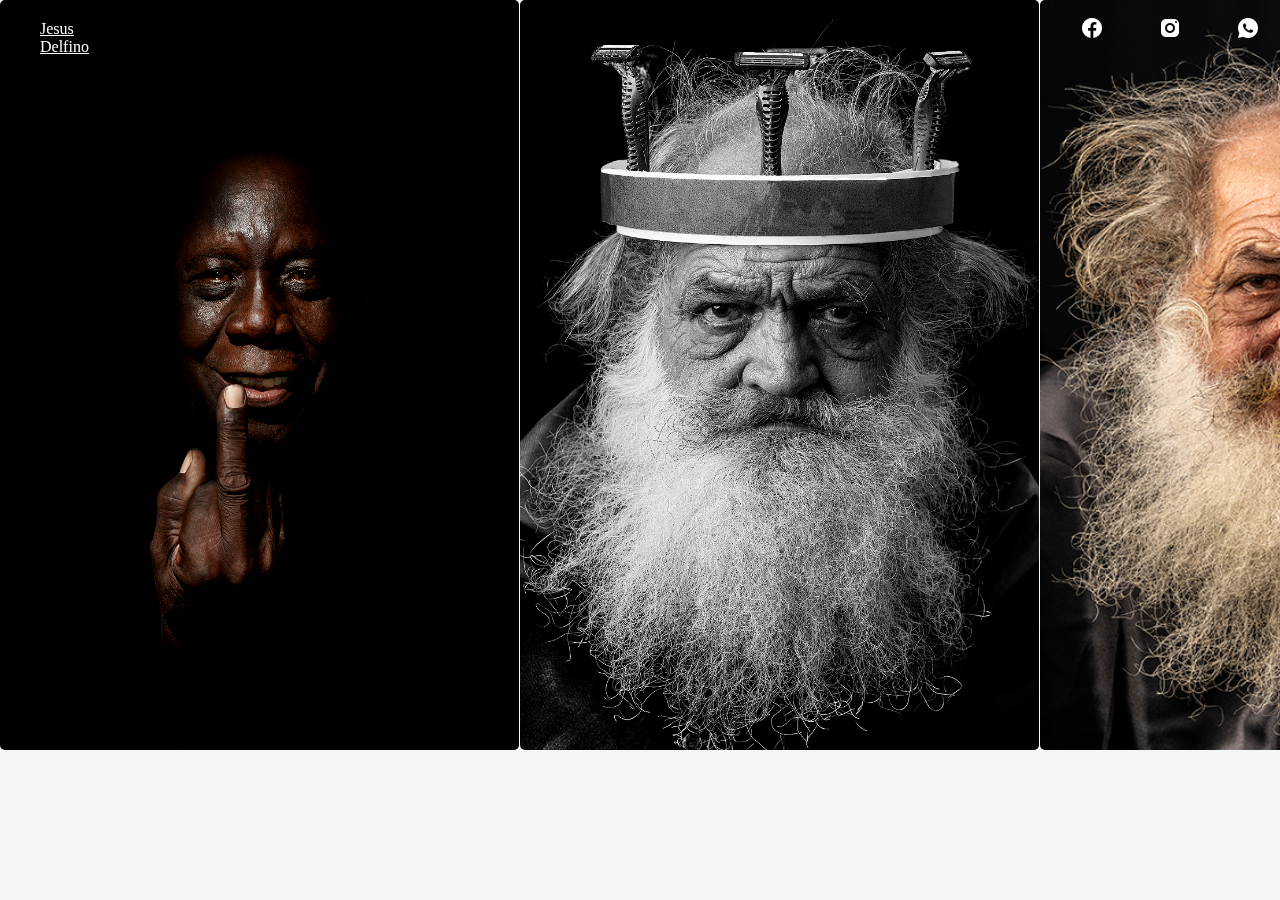
<file: index.html>
<!DOCTYPE html>
<html lang="en">
  <head>
    <meta charset="UTF-8" />
    <meta name="viewport" content="width=device-width, initial-scale=1.0" />
    <link rel="stylesheet" href="css/general.css" type="text/css" />
    <link rel="stylesheet" href="css/slider.css" type="text/css" />
    <link rel="stylesheet" href="css/header.css" type="text/css" />
    <link rel="stylesheet" href="css/mediaquerie.css" />
    <title>Jesus Delfino</title>
  </head>
  <body>
    <div class="header">
      <div class="left-section">
        <a href="about.html" class="logo">Jesus Delfino </a>
      </div>

      <div class="right-section">
        <img
          class="upload-icon"
          src="icons/icons8-facebook-48.png"
          alt="Upload Icon"
          onclick="location.href='https://www.linkedin.com/in/jesuscode'"
        />
        <img
          class="youtube-apps-icon"
          src="icons/icons8-instagram-48.png"
          alt="YouTube apps Icon"
          onclick="location.href='https://www.linkedin.com/in/jesuscode'"
        />
        <img
          class="notifications-icon"
          src="icons/icons8-whatsapp-48.png"
          alt="Notifications Icon"
          onclick="location.href='https://wa.me/+5352430465?text=Escribeme por favor'"
        />
      </div>
    </div>
    <div class="slider-box">
      <ul>
        <li>
          <img
            src="Pagina/El nene original copia.jpg"
            alt="Man showing the middle finger"
          />
        </li>
        <li>
          <img
            src="Pagina/DSC0907-Editar copia 3.jpg"
            alt="the king of razorblade"
          />
        </li>
        <li>
          <img
            src="Pagina/DSC0915-Editar copia 2.jpg"
            alt="the king of beard"
          />
        </li>

        <li>
          <img src="Pagina/2222.jpg" alt="Man showing the middle finger" />
        </li>
        <li>
          <img
            src="Pagina/Final copia.jpg"
            alt="Man showing the middle finger"
          />
        </li>
        <li>
          <img
            src="Pagina/JDV07189 copia-2 copia.jpg"
            alt="Man showing the middle finger"
          />
        </li>
        <li>
          <img
            src="Pagina/JDV09941-Editar copia.jpg"
            alt="Man showing the middle finger"
          />
        </li>
        <li>
          <img
            src="Pagina/Lo que parece ser y no es 2022 1 copia 4.jpg"
            alt="Man showing the middle finger"
          />
        </li>
        <li>
          <img
            src="Pagina/Lo que parece ser y no es 2022 2 copia 7.jpg"
            alt="Man showing the middle finger"
          />
        </li>

        <li>
          <img
            src="Pagina/Robert copia.jpg"
            alt="Man showing the middle finger"
          />
        </li>
      </ul>
    </div>
  </body>
</html>
<script type="text/javascript" language="Javascript">
  document.oncontextmenu = function () {
    return false;
  };
</script>
</file>
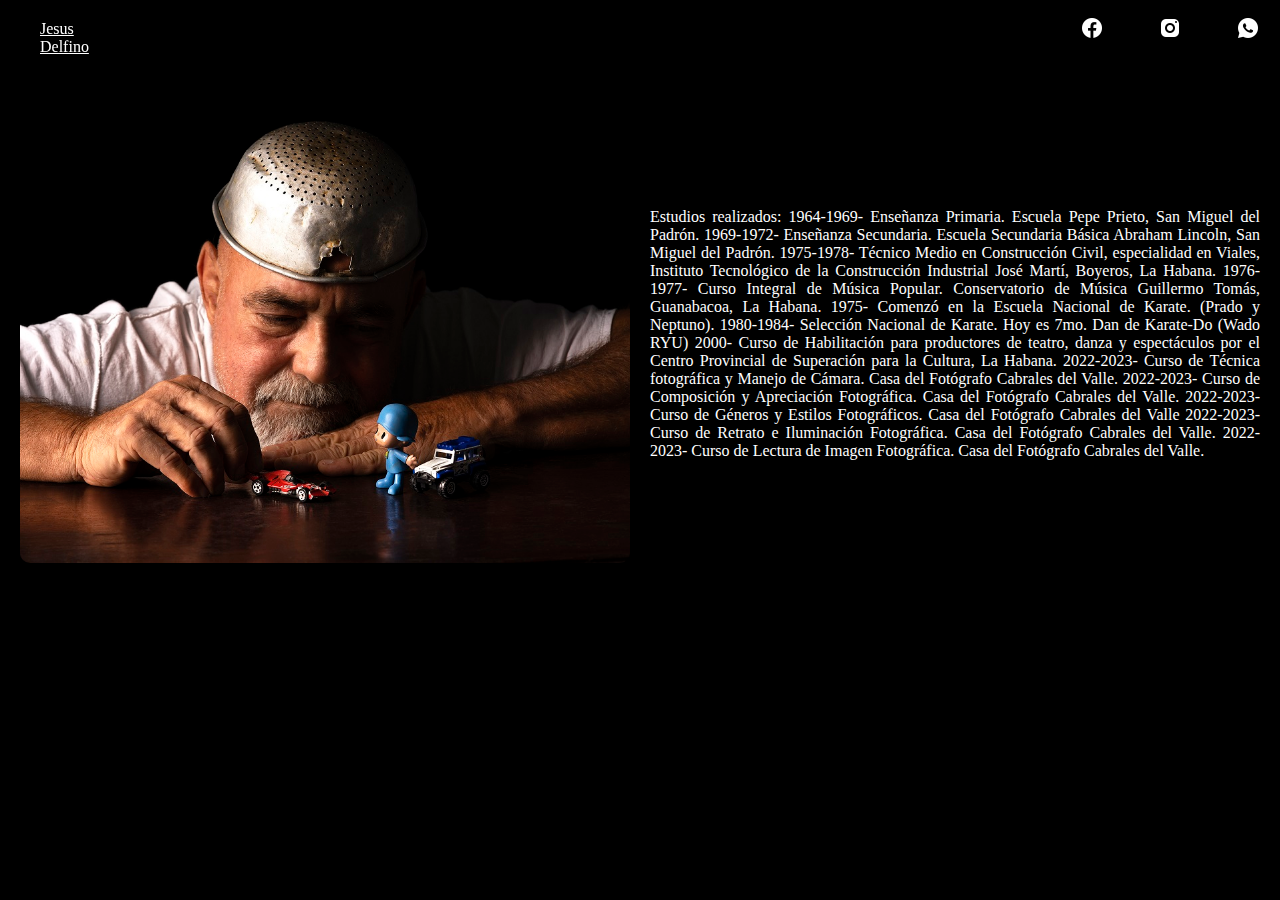
<file: about.html>
<!DOCTYPE html>
<html lang="en">
  <head>
    <meta charset="UTF-8" />
    <meta name="viewport" content="width=device-width, initial-scale=1.0" />
    <link rel="stylesheet" href="css/general.css" type="text/css" />
    <link rel="stylesheet" href="css/slider.css" type="text/css" />
    <link rel="stylesheet" href="css/header.css" type="text/css" />
    <link rel="stylesheet" href="css/about.css" type="text/css" />
    <link rel="stylesheet" href="css/mediaquerie.css" />
    <title>About my</title>
  </head>
  <body class="about">
    <div class="header">
      <div class="left-section">
        <a href="about.html" class="logo">Jesus Delfino </a>
      </div>

      <div class="right-section">
        <img
          class="upload-icon"
          src="icons/icons8-facebook-48.png"
          alt="Facebook app Icon"
          onclick="location.href='https://www.linkedin.com/in/jesuscode'"
        />
        <img
          class="youtube-apps-icon"
          src="icons/icons8-instagram-48.png"
          alt="Instagram apps Icon"
          onclick="location.href='https://www.linkedin.com/in/jesuscode'"
        />
        <img
          class="notifications-icon"
          src="icons/icons8-whatsapp-48.png"
          alt="WhatsApp apps Icon"
          onclick="location.href='https://wa.me/+5352430465?text=Escribeme por favor'"
        />
      </div>
    </div>

    <div class="profile-grid">
      <div class="profile">
        <div class="img-profile">
          <img
            class="thumbnail-img"
            src="Pagina/DSC1167-Editar copia 2.jpg"
            alt="Man playing with toys"
          />
        </div>
      </div>
      <div class="about-profile">
        <div class="about-info"></div>
        <p class="about-text">
          Estudios realizados: 1964-1969- Enseñanza Primaria. Escuela Pepe
          Prieto, San Miguel del Padrón. 1969-1972- Enseñanza Secundaria.
          Escuela Secundaria Básica Abraham Lincoln, San Miguel del Padrón.
          1975-1978- Técnico Medio en Construcción Civil, especialidad en
          Viales, Instituto Tecnológico de la Construcción Industrial José
          Martí, Boyeros, La Habana. 1976-1977- Curso Integral de Música
          Popular. Conservatorio de Música Guillermo Tomás, Guanabacoa, La
          Habana. 1975- Comenzó en la Escuela Nacional de Karate. (Prado y
          Neptuno). 1980-1984- Selección Nacional de Karate. Hoy es 7mo. Dan de
          Karate-Do (Wado RYU) 2000- Curso de Habilitación para productores de
          teatro, danza y espectáculos por el Centro Provincial de Superación
          para la Cultura, La Habana. 2022-2023- Curso de Técnica fotográfica y
          Manejo de Cámara. Casa del Fotógrafo Cabrales del Valle. 2022-2023-
          Curso de Composición y Apreciación Fotográfica. Casa del Fotógrafo
          Cabrales del Valle. 2022-2023- Curso de Géneros y Estilos
          Fotográficos. Casa del Fotógrafo Cabrales del Valle 2022-2023- Curso
          de Retrato e Iluminación Fotográfica. Casa del Fotógrafo Cabrales del
          Valle. 2022-2023- Curso de Lectura de Imagen Fotográfica. Casa del
          Fotógrafo Cabrales del Valle.
        </p>
      </div>
    </div>
  </body>
</html>
</file>
<file: css/general.css>
* {
    margin: 0;
    padding: 0;
}

body {
    background-color: #f5f5f5;
    margin: 0;
    padding: 0;
    height: 750px;
    
}

.about {
    background-color: black;
}
</file>
<file: css/slider.css>
.slider-box {
    position: relative;
    width: 100%;
    height:100%;
    max-width: 100%;
    
    
}

.titulo {
    text-align: center;
    font-size: 40px;
    padding-top: 50px;
}

.slider-box ul {
    display: flex;
    flex-wrap: nowrap;
    overflow: hidden;
    gap: 1px;
    width: max-content;
    height: max-content;
    height: 100%;
    justify-content: center;
    animation: scroll 50s infinite alternate ease-in-out;
}

.slider-box li {
    width: 100%;
    height: 100%;
    list-style: none;
   
}

.slider-box img {
    width: 100%;
    height: 100%;
    max-width: 100%;
    border-radius: 5px;
    object-fit: fill;
}


@keyframes scroll {
    to {
        transform: translate(-71.5%);
    }
}
</file>
<file: css/header.css>
.header {
    height: 55px;
    display: flex;
    flex-direction: row;
    justify-content: space-between;
    position: fixed;
    top: 0;
    left: 0;
    right: 0;
    background-color: transparent;
    z-index: 1000;
    
}


.left-section {

    display: flex;
    align-items: center;
    margin-left: 30px;
    font-family: cursive;
    max-width: 30px;
}

.right-section {
    width: 180px;
    display: flex;
    align-items: center;
    justify-content: space-between;
    margin-right: 20px;
    flex-shrink: 0;
}
.upload-icon {
    height: 24px;
}
.upload-icon:hover {
    cursor: pointer;
    height: 30px;
    transition: opacity 0.15s;
}
.youtube-apps-icon {
    height: 24px;
}
.youtube-apps-icon:hover {
    cursor: pointer;
    height: 30px;
    transition: opacity 0.15s;
}

.notifications-icon {
    height: 24px;
    
    
}
.notifications-icon:hover {
    cursor: pointer;
    height: 30px;
    transition: opacity 0.15s;
}

.left-section a {
   
        position: relative;
        display: inline-block;
        background:transparent;
        padding-left: 10px;
        color: #fff;
        font-weight: 500;
        margin-top: 20px;
        
}

.left-section a:hover {
    text-transform: uppercase;
    transition: 0.5s;
}
</file>
<file: css/mediaquerie.css>
@media screen and (max-width: 400px){

    .header {
       width: 90px;
    

    }
    .left-section {
        margin-right: 100px;
    }
    body{
        height: 750px;
    }
    .profile-grid {
        display: contents;
        
    }
    .profile {
        margin-left: 5px;
        margin-right: 5px;
    }
    .about-profile {
        margin: 5px;
    }
}

@media screen and (min-width: 412px) and (max-width: 915px){

    .header {
       width: 90px;
    

    }
    .left-section {
        margin-right: 130px;
    }
    body{
        height: 920px;
        
    }
    .profile-grid {
        display: contents;
        
    }
    .profile {
        margin-left: 5px;
        margin-right: 5px;
    }
    .about-profile {
        margin: 5px;
    }
}
</file>
<file: css/about.css>
.profile-grid {
    align-items: center;
    display: grid;
    grid-template-columns: 1fr 1fr;
    column-gap: 20px;
    row-gap: 40px;
    margin-left: 20px;
    margin-right: 20px;
    margin-top: 100px;
    margin-bottom: 70px;

}

.img-profile {
    width: 100%;
    
    

}

.profile {
    

}

.thumbnail-img {
   
    max-width: 100%;
    border-radius: 10px;
    
    
    
}



.about-profile {
    
    
    
}

.about-info {
    

}
.about-text {
    color: #fff;
    font-size: 16px;
    text-align: justify;
}
</file>
